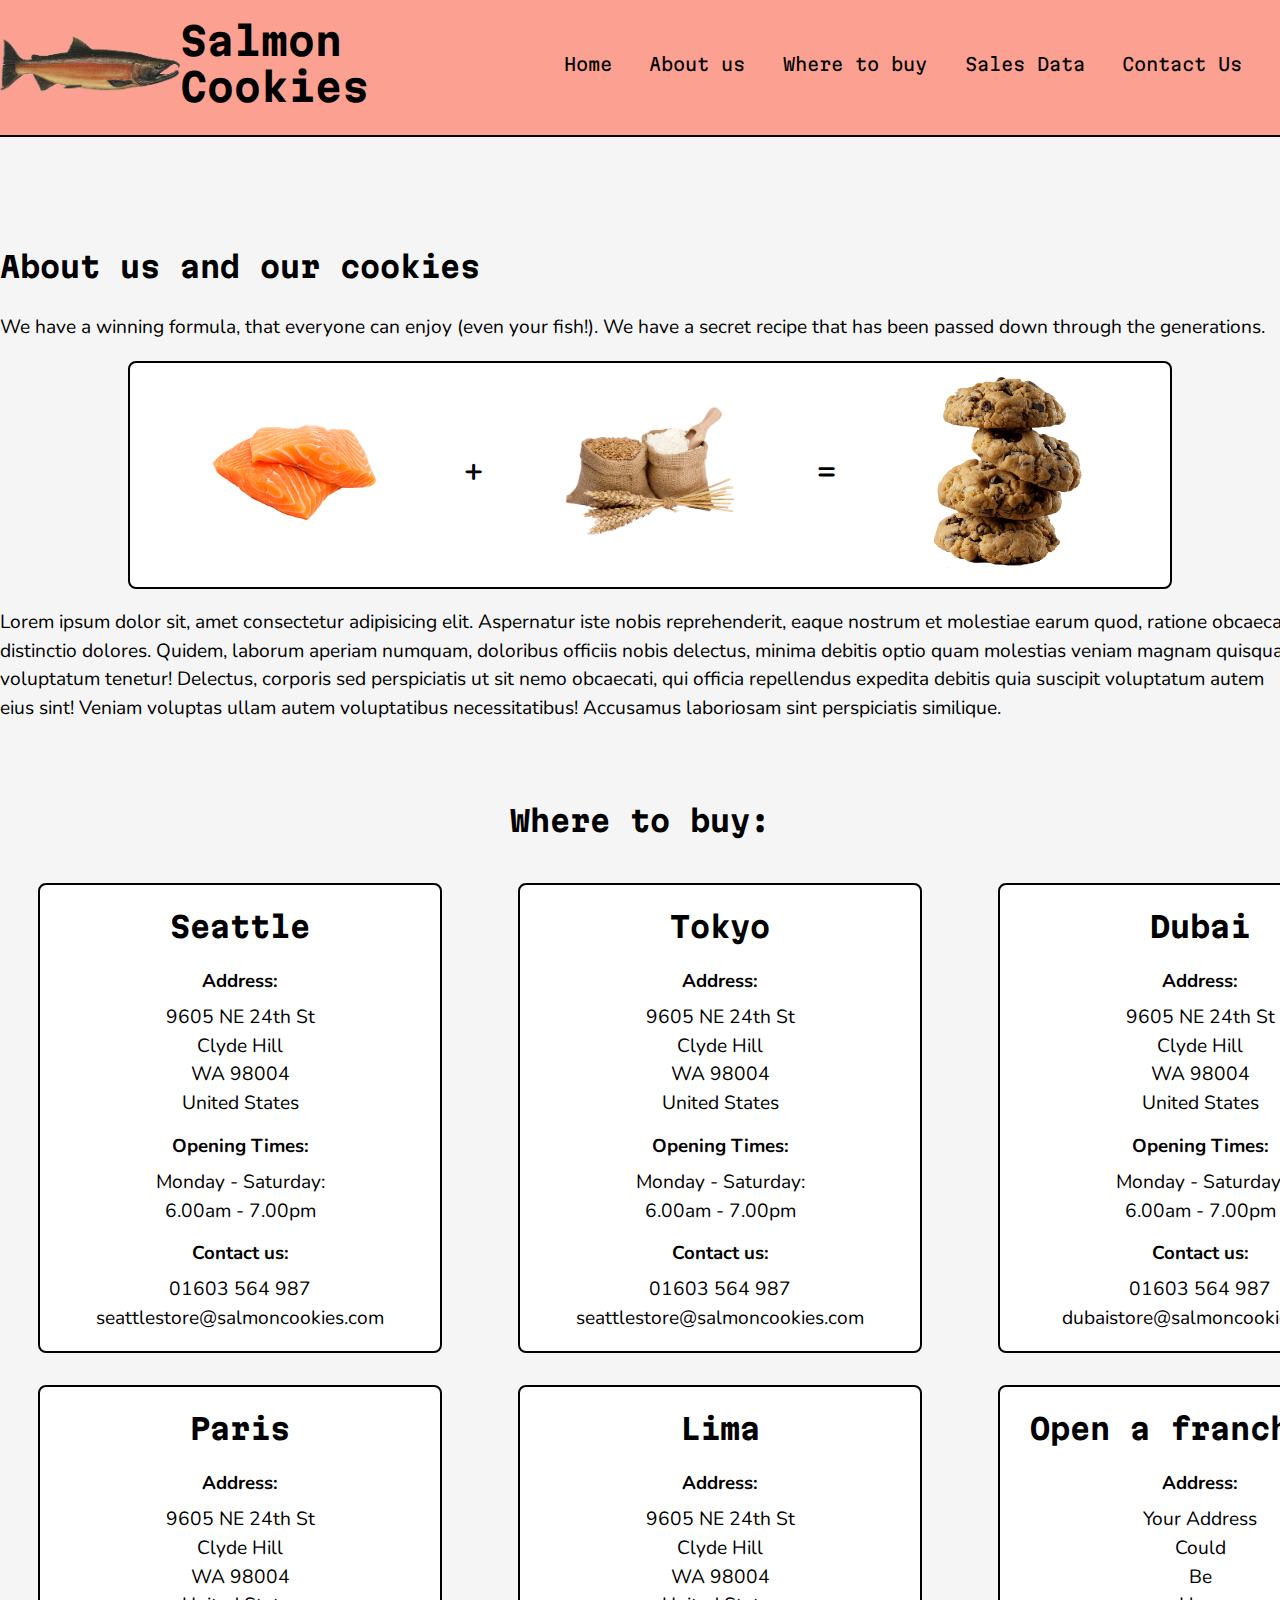
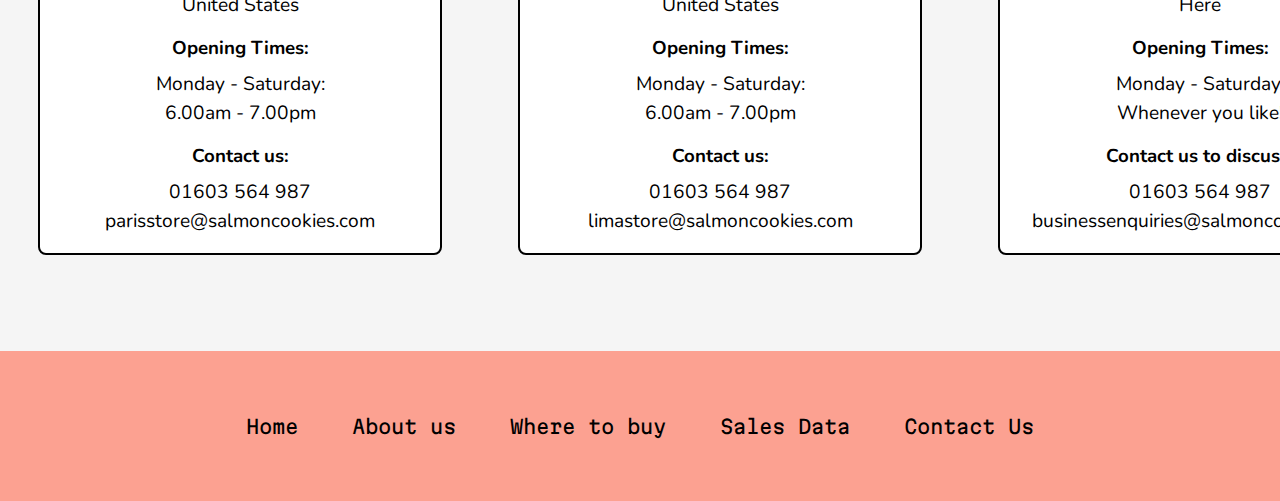
<file: index.html>
<!DOCTYPE html>
<html lang="en">
  <head>
    <meta charset="UTF-8" />
    <meta name="viewport" content="width=device-width, initial-scale=1.0" />
    <title>Cookie Stand</title>
    <link rel="stylesheet" href="styles.css" />
    <link rel="preconnect" href="https://fonts.googleapis.com" />
    <link rel="preconnect" href="https://fonts.gstatic.com" crossorigin />
    <link
      href="https://fonts.googleapis.com/css2?family=Martian+Mono&display=swap"
      rel="stylesheet"
    />
    <link
      href="https://fonts.googleapis.com/css2?family=Nunito:wght@300;400&display=swap"
      rel="stylesheet"
    />
  </head>
  <body>
    <header>
      <div id="logoTitle">
        <img src="./images/salmon.png" alt="Salmon" />
        <h1>Salmon Cookies</h1>
      </div>
      <nav>
        <a href="#">Home</a>
        <a href="#">About us</a>
        <a href="#location-title">Where to buy</a>
        <a href="./sales.html">Sales Data</a>
        <a href="#">Contact Us</a>
      </nav>
    </header>

    <main>
      <div class="about-section">
        <h3 id="about-title">About us and our cookies</h3>
        <p>
          We have a winning formula, that everyone can enjoy (even your fish!).
          We have a secret recipe that has been passed down through the
          generations.
        </p>
        <div class="diagram">
          <img
            src="./images/salmonfillet.png"
            alt="salmon fillet"
            class="about-img"
          />
          <h4>+</h4>
          <img src="./images/flour.png" alt="flour" class="about-img" />
          <h4>=</h4>
          <img src="./images/cookies.png" alt="cookies" class="about-img" />
        </div>
        <p>
          Lorem ipsum dolor sit, amet consectetur adipisicing elit. Aspernatur
          iste nobis reprehenderit, eaque nostrum et molestiae earum quod,
          ratione obcaecati distinctio dolores. Quidem, laborum aperiam numquam,
          doloribus officiis nobis delectus, minima debitis optio quam molestias
          veniam magnam quisquam voluptatum tenetur! Delectus, corporis sed
          perspiciatis ut sit nemo obcaecati, qui officia repellendus expedita
          debitis quia suscipit voluptatum autem eius sint! Veniam voluptas
          ullam autem voluptatibus necessitatibus! Accusamus laboriosam sint
          perspiciatis similique.
        </p>
      </div>

      <h3 id="location-title" class="section-title">Where to buy:</h3>

      <div class="locations">
        <section>
          <h2>Seattle</h2>
          <article>
            <h3>Address:</h3>
            <p>9605 NE 24th St</p>
            <p>Clyde Hill</p>
            <p>WA 98004</p>
            <p>United States</p>
            <h3>Opening Times:</h3>
            <p>Monday - Saturday:</p>
            <p>6.00am - 7.00pm</p>
            <h3>Contact us:</h3>
            <p>01603 564 987</p>
            <p>seattlestore@salmoncookies.com</p>
          </article>
        </section>
        <section>
          <h2>Tokyo</h2>
          <article>
            <h3>Address:</h3>
            <p>9605 NE 24th St</p>
            <p>Clyde Hill</p>
            <p>WA 98004</p>
            <p>United States</p>
            <h3>Opening Times:</h3>
            <p>Monday - Saturday:</p>
            <p>6.00am - 7.00pm</p>
            <h3>Contact us:</h3>
            <p>01603 564 987</p>
            <p>seattlestore@salmoncookies.com</p>
          </article>
        </section>
        <section>
          <h2>Dubai</h2>
          <article>
            <h3>Address:</h3>
            <p>9605 NE 24th St</p>
            <p>Clyde Hill</p>
            <p>WA 98004</p>
            <p>United States</p>
            <h3>Opening Times:</h3>
            <p>Monday - Saturday:</p>
            <p>6.00am - 7.00pm</p>
            <h3>Contact us:</h3>
            <p>01603 564 987</p>
            <p>dubaistore@salmoncookies.com</p>
          </article>
        </section>
        <section>
          <h2>Paris</h2>
          <article>
            <h3>Address:</h3>
            <p>9605 NE 24th St</p>
            <p>Clyde Hill</p>
            <p>WA 98004</p>
            <p>United States</p>
            <h3>Opening Times:</h3>
            <p>Monday - Saturday:</p>
            <p>6.00am - 7.00pm</p>
            <h3>Contact us:</h3>
            <p>01603 564 987</p>
            <p>parisstore@salmoncookies.com</p>
          </article>
        </section>
        <section>
          <h2>Lima</h2>
          <article>
            <h3>Address:</h3>
            <p>9605 NE 24th St</p>
            <p>Clyde Hill</p>
            <p>WA 98004</p>
            <p>United States</p>
            <h3>Opening Times:</h3>
            <p>Monday - Saturday:</p>
            <p>6.00am - 7.00pm</p>
            <h3>Contact us:</h3>
            <p>01603 564 987</p>
            <p>limastore@salmoncookies.com</p>
          </article>
        </section>
        <section>
          <h2>Open a franchise?</h2>
          <article>
            <h3>Address:</h3>
            <p>Your Address</p>
            <p>Could</p>
            <p>Be</p>
            <p>Here</p>
            <h3>Opening Times:</h3>
            <p>Monday - Saturday:</p>
            <p>Whenever you like!</p>
            <h3>Contact us to discuss:</h3>
            <p>01603 564 987</p>
            <p>businessenquiries@salmoncookies.com</p>
          </article>
        </section>
      </div>
    </main>
    <footer>
      <div class="footer-items">
        <a href="#">Home</a>
        <a href="#">About us</a>
        <a href="#location-title">Where to buy</a>
        <a href="./sales.html">Sales Data</a>
        <a href="#">Contact Us</a>
      </div>
    </footer>
  </body>
  <script src="./app.js"></script>
</html>
</file>
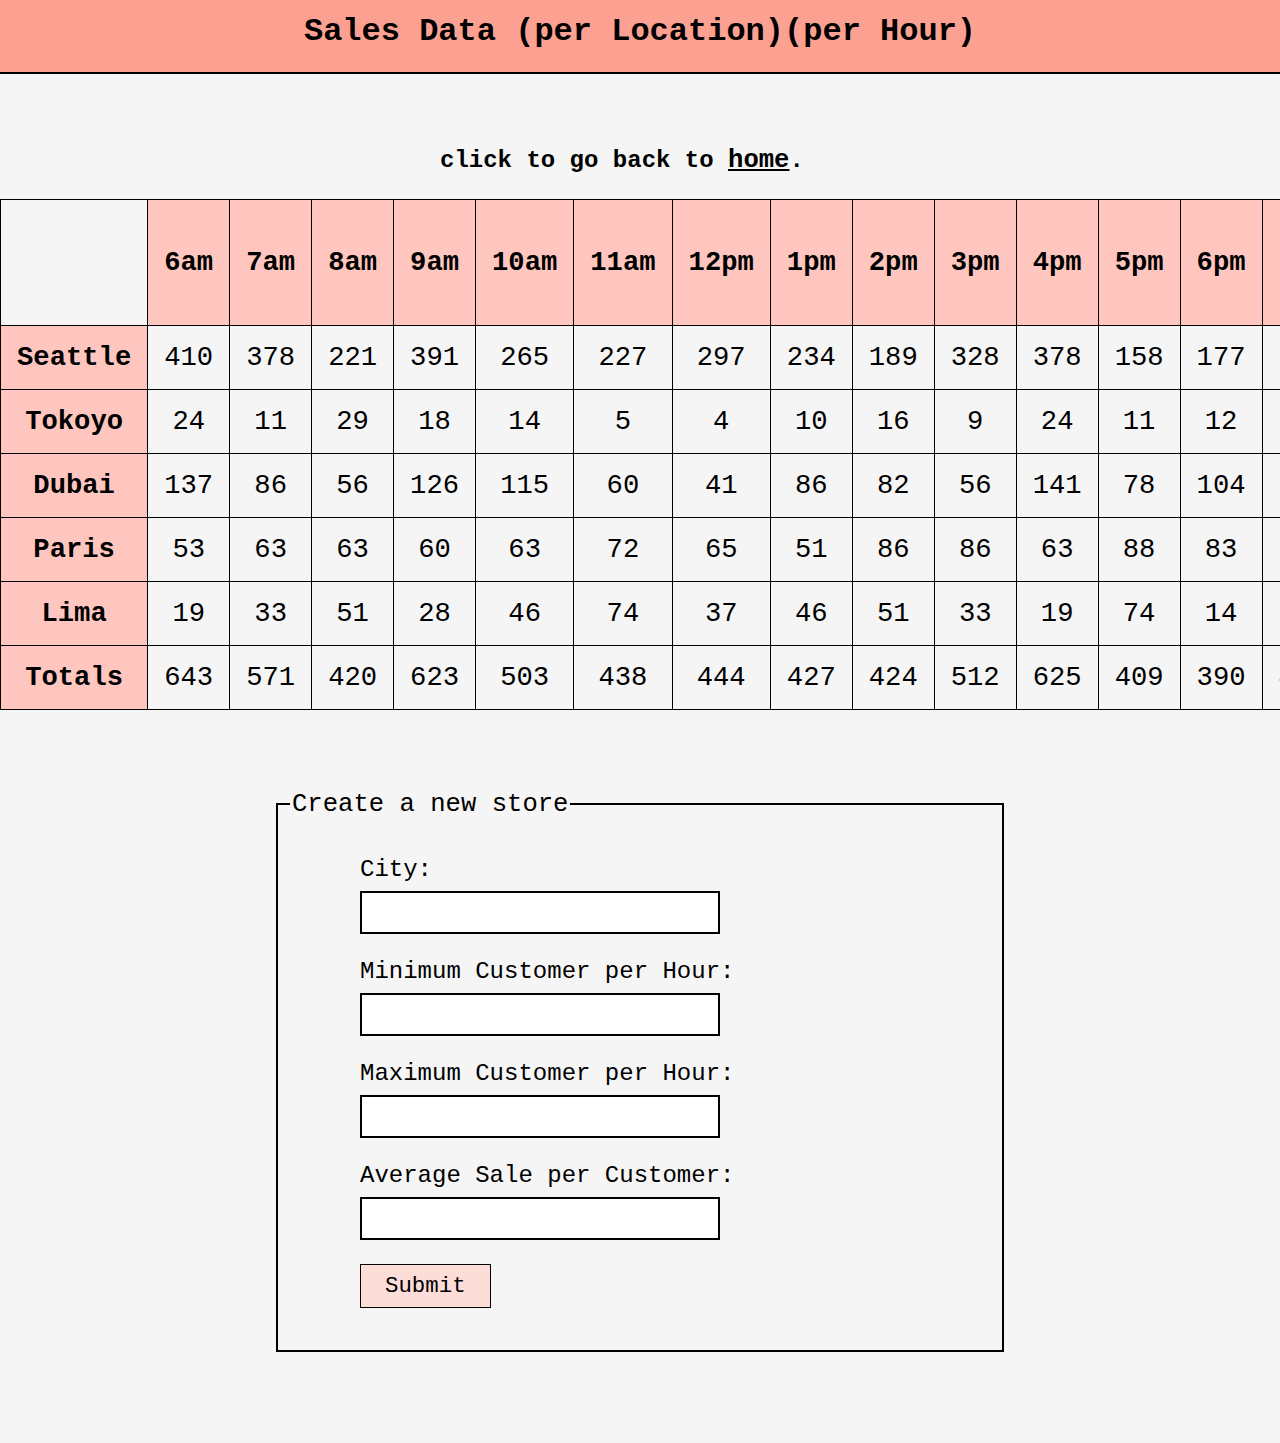
<file: sales.html>
<!DOCTYPE html>
<html lang="en">
  <head>
    <meta charset="UTF-8" />
    <meta name="viewport" content="width=device-width, initial-scale=1.0" />
    <title>Sales Data</title>
    <link rel="stylesheet" href="styles.css" />
    <link rel="preconnect" href="https://fonts.googleapis.com" />
    <link rel="preconnect" href="https://fonts.gstatic.com" crossorigin />
    <link
      href="https://fonts.googleapis.com/css2?family=Nunito:wght@300;400&display=swap"
      rel="stylesheet"
    />
  </head>
  <header>
    <h1>Sales Data (per Location)(per Hour)</h1>
  </header>
  <body>
    <main>
      <h3 id="home-link">
        click to go back to <a href="./index.html">home</a>.
      </h3>
      <table id="table"></table>

      <fieldset>
        <legend>Create a new store</legend>
        <form id="form">
          <label for="city">City:</label>
          <input type="text" name="city" id="city" required />

          <label for="min">Minimum Customer per Hour:</label>
          <input
            type="number"
            name="min"
            id="min"
            step="any"
            required
            min="0"
          />

          <label for="max">Maximum Customer per Hour:</label>
          <input
            type="number"
            name="max"
            id="max"
            step="any"
            required
            min="0"
          />

          <label for="avg">Average Sale per Customer:</label>
          <input
            type="number"
            name="avg"
            id="avg"
            step="any"
            required
            min="0"
          />

          <button>Submit</button>
        </form>
      </fieldset>
    </main>
  </body>
  <script src="./app.js" defer></script>
</html>
</file>
<file: styles.css>
body {
  font-family: "Nunito", sans-serif;
  background-color: #f5f5f5;
  box-sizing: border-box;
  margin: 0;
  scroll-behavior: smooth;
}

/* Table Styling */
table {
  text-align: center;
  font-size: 1.7rem;
  padding: 1.5rem;
  min-width: 1200px;
  max-width: 80%;
  border-collapse: collapse;
  margin: 0 auto;
  font-family: "Martian Mono", monospace;
}

table,
th,
td {
  padding: 1rem;
  border: 1px solid black;
}

th:nth-child(n + 2) {
  background-color: rgb(255, 198, 191);
}

td:first-child {
  background-color: rgb(255, 198, 191);
  font-weight: bold;
}

/* Navigation */

header {
  margin: 1.5rem auto;
  position: relative;
  top: -2rem;
  width: 100%;
  display: flex;
  justify-content: space-evenly;
  align-items: center;
  background-color: rgb(252, 161, 145);
  border-bottom: 2px solid black;
  font-family: "Martian Mono", monospace;
}

#logoTitle {
  display: flex;
  align-items: center;
  font-family: "Martian Mono", monospace;
  font-size: 1.2rem;
}

#logoTitle img {
  width: 180px;
}

nav {
  width: 800px;
  display: flex;
  justify-content: space-evenly;
}

nav a {
  text-decoration: none;
  color: black;
  cursor: pointer;
  font-family: "Martian Mono", monospace;
  font-size: 1.1rem;
  transition: 0.8s;
}

nav a:hover {
  text-decoration: underline;
  transform: scale(1.1);
}

/* About Section */
#about-title {
  font-family: "Martian Mono", monospace;
  font-size: 1.8rem;
}

.about-section {
  width: 1300px;
  margin: 5rem auto;
}

.about-img {
  width: 180px;
}

.about-section p {
  font-size: 1.2rem;
  line-height: 1.8rem;
}

.diagram {
  margin: 1rem auto;
  width: 80%;
  display: flex;
  justify-content: space-evenly;
  align-items: center;
  border-radius: 8px;
  padding-bottom: 0.5rem;
  background-color: white;
  border: 2px solid black;
}

.diagram h4 {
  font-size: 2rem;
}

/* Locations Section */
.locations {
  display: flex;
  flex-wrap: wrap;
  justify-content: space-around;
  width: 1440px;
  margin: 0 auto;
}

section {
  border: 2px solid black;
  min-width: 400px;
  max-width: 600px;
  margin: 1rem;
  text-align: center;
  border-radius: 8px;
  padding-bottom: 0.5rem;
  background-color: white;
}

.section-title {
  text-align: center;
  font-family: "Martian Mono", monospace;
  font-size: 1.8rem;
}
article h3 {
  margin-top: 1.5rem;
}
article p {
  font-size: 1.2rem;
  line-height: 0.6rem;
}

section h2 {
  font-size: 1.8rem;
  font-family: "Martian Mono", monospace;
}
/* Form */
fieldset {
  margin: 5rem auto;
  max-width: 700px;
  min-width: 500px;
  border: 2px solid black;
}

legend {
  font-family: "Martian Mono", monospace;
  font-size: 1.6rem;
}
form {
  margin: 1rem auto;
  padding: 1rem;
  width: 80%;
  height: 90%;
  font-family: "Martian Mono", monospace;
}

label {
  font-size: 1.5rem;
}

input {
  width: 60%;
  padding: 6px 10px;
  margin: 0.5rem 0 1.5rem 0;
  display: block;
  border: 2px solid black;
  font-family: "Martian Mono", monospace;
  font-size: 1.5rem;
}

button {
  border: 1px solid black;
  padding: 0.5rem 1.5rem;
  background-color: rgb(252, 221, 216);
  font-size: 1.4rem;
  font-family: "Martian Mono", monospace;
  transition: 0.5s;
  cursor: pointer;
}

button:hover {
  background-color: white;
}

input:focus {
  background-color: rgb(252, 221, 216);
}

/* Footer */

footer {
  height: 150px;
  width: 100%;
  margin: 5rem auto 0rem auto;
  background-color: rgb(252, 161, 145);
}

.footer-items {
  width: 70%;
  height: 100%;
  margin: 0 auto;
  display: flex;
  justify-content: space-evenly;
  align-items: center;
}

.footer-items a {
  color: black;
  text-decoration: none;
  font-family: "Martian Mono", monospace;
  font-size: 1.2rem;
}

.footer-items a:hover {
  text-decoration: underline;
  transform: scale(1.1);
}

#home-link {
  font-size: 1.5rem;
  font-family: "Martian Mono", monospace;
  padding: 1rem;
  width: 400px;
  margin: 0.5rem auto;
}

#home-link a {
  text-decoration: underline;
  font-size: 1.6rem;
  color: black;
  transition: 0.5s;
}

#home-link a:hover {
  cursor: pointer;
  color: rgb(252, 128, 106);
}
</file>
